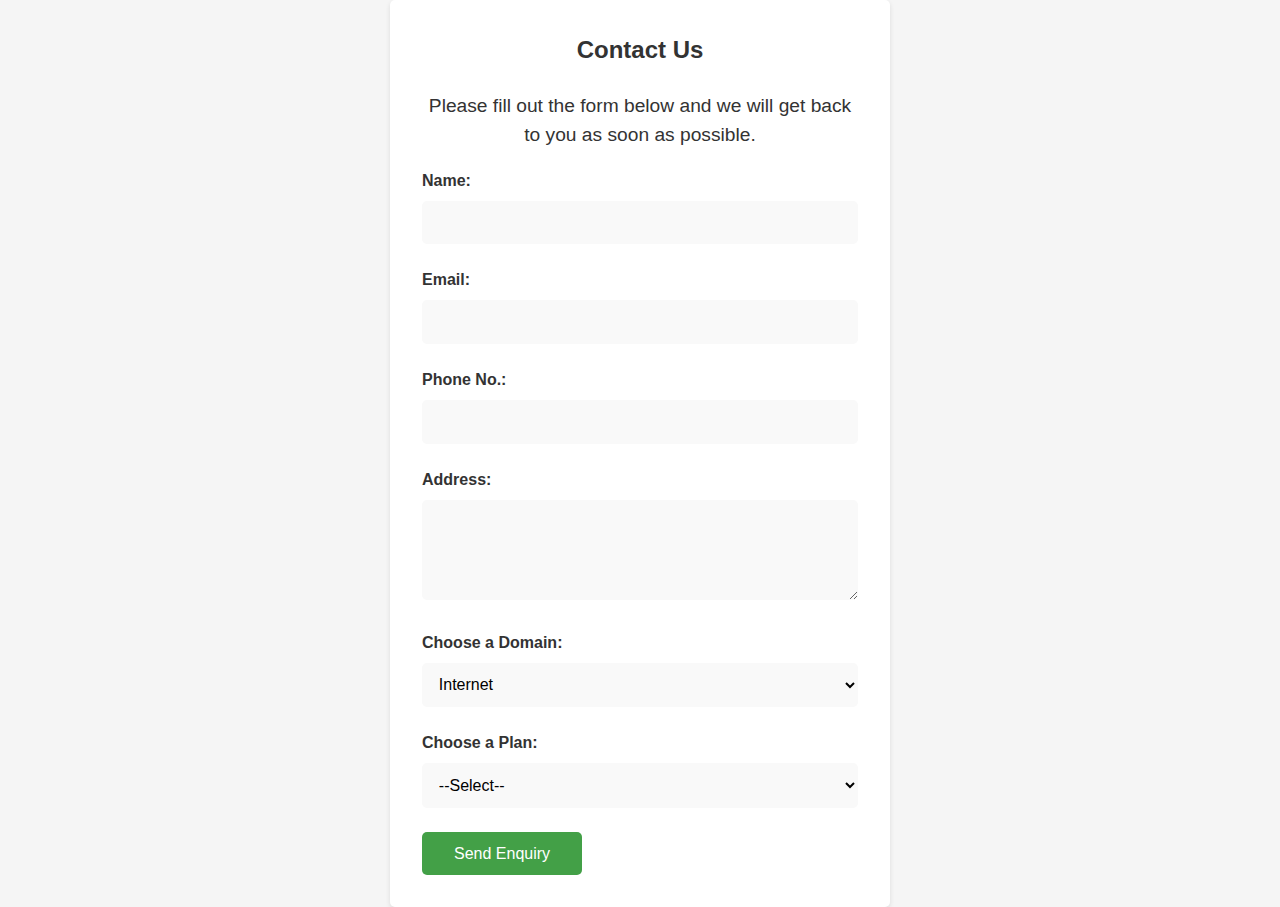
<file: form.html>
<!DOCTYPE html>
<html>
  <head>
    <title>MultiLink Satvision</title>
    <meta charset="UTF-8" />
    <meta name="viewport" content="width=device-width, initial-scale=1.0" />
    <link rel="stylesheet" href="forms.css" />
  </head>
  <body>
    <form>
      <h2>Contact Us</h2>
      <p>
        Please fill out the form below and we will get back to you as soon as
        possible.
      </p>
      <div class="form-row">
        <label for="name">Name:</label>
        <input type="text" id="name" name="name" required />
      </div>
      <div class="form-row">
        <label for="email">Email:</label>
        <input type="email" id="email" name="email" required />
      </div>
      <div class="form-row">
        <label for="name">Phone No.:</label>
        <input type="number" id="name" name="number" required />
      </div>
      <div class="form-row">
        <label for="message">Address:</label>
        <textarea id="message" name="message" required></textarea>
      </div>
      <div class="form-row">
        <label for="plans">Choose a Domain:</label>
        <select id="package">
          <option value="Internet">Internet</option>
          <option value="T.V. Cable">T.V Cable</option>
          <option value="Combo Plans">Combo Plans</option>
        </select>
      </div>
      <div class="form-row">
        <label for="plans">Choose a Plan:</label>
        <select id="plan">
          <option value="Zero">--Select--</option>
          <option value="One">Select Package First</option>
        </select>
      </div>
      <button type="submit" class="button">Send Enquiry</button>
    </form>
    <script src="forms.js"></script>
  </body>
</html>
</file>
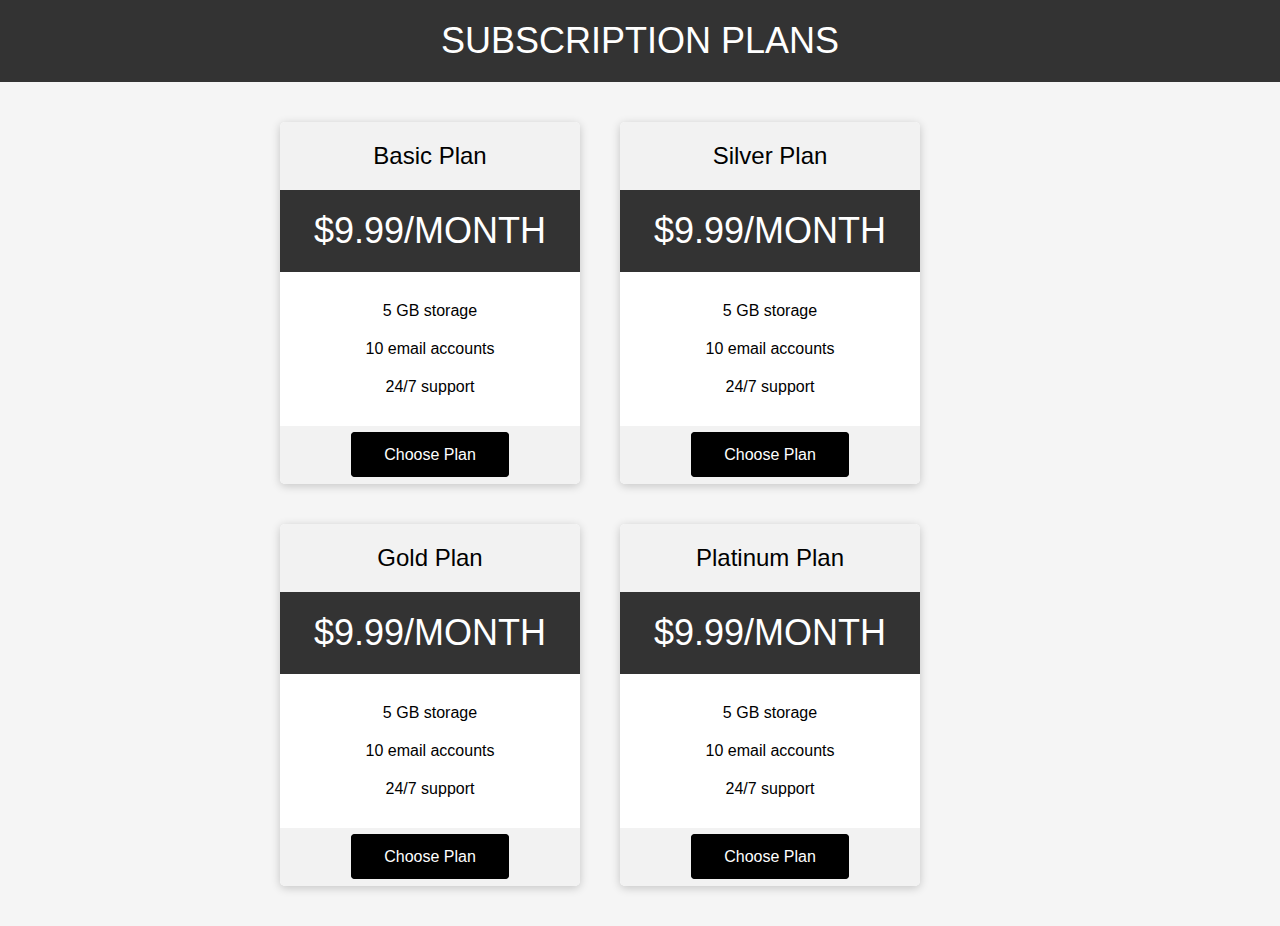
<file: plans.html>
<!DOCTYPE html>
<html>
  <head>
    <title>Subscription Plans</title>
    <link rel="stylesheet" href="./plans.css" />
  </head>
  <body>
    <header>
      <h1>Subscription Plans</h1>
    </header>

    <div class="container">
      <div class="card">
        <div class="card-header">
          <h2>Basic Plan</h2>
        </div>

        <div class="card-price">
          <h3>$9.99/month</h3>
        </div>

        <div class="card-features">
          <ul>
            <li>5 GB storage</li>
            <li>10 email accounts</li>
            <li>24/7 support</li>
          </ul>
        </div>
        <div class="card-cta">
          <a href="#">Choose Plan</a>
        </div>
      </div>

      <div class="card">
        <div class="card-header">
          <h2>Silver Plan</h2>
        </div>

        <div class="card-price">
          <h3>$9.99/month</h3>
        </div>

        <div class="card-features">
          <ul>
            <li>5 GB storage</li>
            <li>10 email accounts</li>
            <li>24/7 support</li>
          </ul>
        </div>
        <div class="card-cta">
          <a href="#">Choose Plan</a>
        </div>
      </div>

      <div class="card">
        <div class="card-header">
          <h2>Gold Plan</h2>
        </div>

        <div class="card-price">
          <h3>$9.99/month</h3>
        </div>

        <div class="card-features">
          <ul>
            <li>5 GB storage</li>
            <li>10 email accounts</li>
            <li>24/7 support</li>
          </ul>
        </div>
        <div class="card-cta">
          <a href="#">Choose Plan</a>
        </div>
      </div>

      <div class="card">
        <div class="card-header">
          <h2>Platinum Plan</h2>
        </div>

        <div class="card-price">
          <h3>$9.99/month</h3>
        </div>

        <div class="card-features">
          <ul>
            <li>5 GB storage</li>
            <li>10 email accounts</li>
            <li>24/7 support</li>
          </ul>
        </div>
        <div class="card-cta">
          <a href="#">Choose Plan</a>
        </div>
    </div>
  </body>
</html>
</file>
<file: forms.css>
* {
	box-sizing: border-box;
	margin: 0;
	padding: 0;
}

body{
  font-family: Arial, sans-serif;
	line-height: 1.5;
	background-color: #f7f7f7;
	color: #333;
	background-color: whitesmoke;
}

h1{
    margin: 0;
    font-size: 36px;
    font-weight: normal;
    text-transform: uppercase;
}
form {
    max-width: 500px;
    margin: 0 auto;
    padding: 2em;
    background-color: #fff;
    box-shadow: 0 2px 5px rgba(0,0,0,0.1);
    border-radius: 5px;
    font-family: 'Open Sans', sans-serif;
  }
  
  h2 {
    text-align: center;
    margin-bottom: 1em;
  }
  
  p {
    font-size: 1.2em;
    text-align: center;
    margin-bottom: 1em;
  }
  
  .form-row {
    margin-bottom: 1.5em;
  }
  
  label {
    display: block;
    font-weight: 600;
    margin-bottom: 0.5em;
  }
  
  input[type="text"],
  input[type="email"],
  input[type="number"],
  select,
  textarea {
    width: 100%;
    padding: 0.8em;
    border: none;
    border-radius: 5px;
    background-color: #f9f9f9;
    font-size: 1em;
  }
  
  textarea {
    height: 100px;
  }
  
  button[type="submit"] {
    background-color: #43A047;
    color: #fff;
    border: none;
    border-radius: 5px;
    padding: 0.8em 2em;
    font-size: 1em;
    cursor: pointer;
    transition: background-color 0.3s ease;
  }
  
  button[type="submit"]:hover {
    background-color: #2E804A;
  }
  
  input:invalid,
  textarea:invalid {
    border-color: #E53935;
  }
  
  input:valid,
  textarea:valid {
    border-color: #43A047;
  }
  
  input:focus,
  textarea:focus {
    outline: none;
    box-shadow: 0 0 5px rgba(67, 160, 71, 0.4);
  }
  
  /* Media queries for responsive design */
  @media screen and (max-width: 600px) {
    form {
      padding: 1em;
    }
  
    input[type="text"],
    input[type="email"],
    textarea {
      font-size: 0.9em;
    }
  
    button[type="submit"] {
      font-size: 0.9em;
      justify-content: center;
    }
  }

  .button {
    --bg: #000;
    --hover-bg: #bf62e6;
    --hover-text: #000;
    color: #fff;
    border: 1px solid var(--bg);
    border-radius: 4px;
    padding: 0.8em 2em;
    background: var(--bg);
    transition: 0.2s;
  }
  
  .button:hover {
    color: var(--hover-text);
    transform: translate(-0.25rem,-0.25rem);
    background: var(--hover-bg);
    box-shadow: 0.25rem 0.25rem var(--bg);
  }
  
  .button:active {
    transform: translate(0);
    box-shadow: none;
  }
</file>
<file: plans.css>
* {
	box-sizing: border-box;
	margin: 0;
	padding: 0;
}

body {
    font-family: Arial, sans-serif;
    margin: 0;
    padding: 0;
    background-color: whitesmoke;
}

header {
    background-color: #333;
    width: auto;
    color: #fff;
    padding: 20px;
    text-align: center;
}

h1 {
    margin: 0;
    font-size: 36px;
    font-weight: normal;
    text-transform: uppercase;
}

.container {
    display: flex;
    flex-direction: row;
    flex-wrap: wrap;
    width: 100%;
    max-width: 800px;
    margin: 0 auto;
    padding: 20px;
}

.card {
    background-color: #fff;
    border-radius: 5px;
    box-shadow: 0 2px 10px rgba(0, 0, 0, 0.2);
    display: inline-block;
    margin: 20px;
    overflow: hidden;
    width: 300px;
}

.card-header {
    background-color: #f2f2f2;
    padding: 20px;
    text-align: center;
}

.card-header h2 {
    margin: 0;
    font-size: 24px;
    font-weight: normal;
}

.card-price {
    background-color: #333;
    color: #fff;
    padding: 20px;
    text-align: center;
}

.card-price h3 {
    margin: 0;
    font-size: 36px;
    font-weight: normal;
    text-transform: uppercase;
}

.card-price p {
    margin: 0;
    font-size: 18px;
    font-weight: bold;
    text-transform: uppercase;
}

.card-features {
    padding: 20px;
    text-align: center;
}

.card-features ul {
    margin: 0;
    padding: 0;
    list-style: none;
}

.card-features li {
    padding: 10px 0;
}

.card-cta {
    background-color: #f2f2f2;
    padding: 20px;
    text-align: center;
}

.card-cta a {

    --bg: #000;
    --hover-bg: #bf62e6;
    --hover-text: #000;
    color: #fff;
    border: 1px solid var(--bg);
    border-radius: 4px;
    padding: 0.8em 2em;
    background: var(--bg);
    transition: 0.2s;
    text-decoration: none;
}

.card-cta a:hover{
    color: var(--hover-text);
    transform: translate(-0.25rem,-0.25rem);
    background: var(--hover-bg);
    box-shadow: 0.25rem 0.25rem var(--bg);
}

.card-cta a:active{
    transform: translate(0);
    box-shadow: none;
}
</file>
